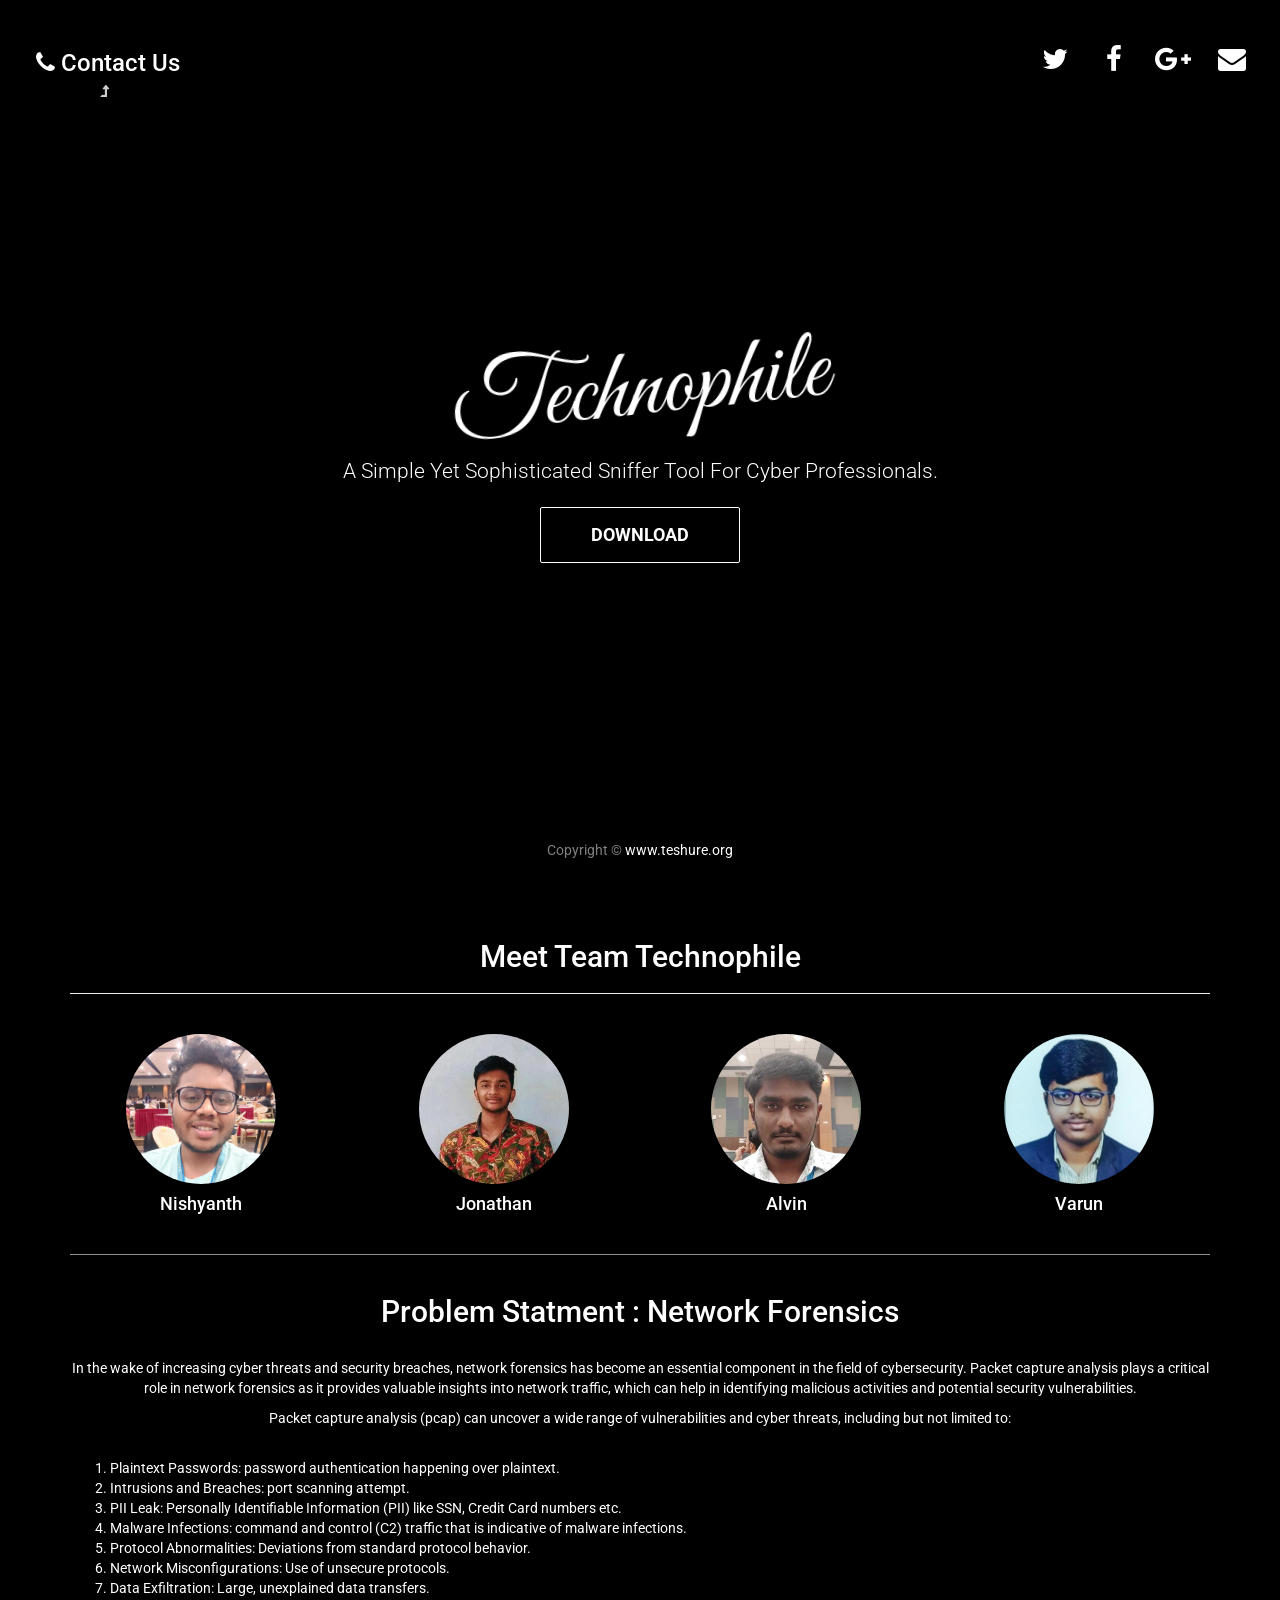
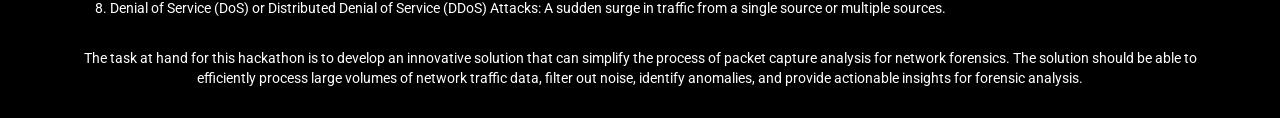
<file: Website_Technophile/index.html>
<!DOCTYPE html>
<html lang="en">
<head>
    <meta charset="utf-8">
    <meta http-equiv="X-UA-Compatible" content="IE=edge">
    <meta name="viewport" content="width=device-width, initial-scale=1">
    <meta name="description" content="">
    <meta name="author" content="">

    <title>JESN</title>

    <!-- Bootstrap core CSS -->
    <!-- Latest compiled and minified CSS -->
    <link rel="stylesheet" href="https://maxcdn.bootstrapcdn.com/bootstrap/3.3.2/css/bootstrap.min.css">

    <!-- Custom styles for this template -->
    <link href="style.css" rel="stylesheet">

    <!-- Custom fonts for this template -->
    <link href='http://fonts.googleapis.com/css?family=Great+Vibes' rel='stylesheet' type='text/css'>
    <link href='http://fonts.googleapis.com/css?family=Roboto:400,300,100,500,700,900' rel='stylesheet' type='text/css'>
    <link href="http://maxcdn.bootstrapcdn.com/font-awesome/4.3.0/css/font-awesome.min.css" rel="stylesheet" type="text/css">

    <!-- HTML5 shim and Respond.js for IE8 support of HTML5 elements and media queries -->
    <!--[if lt IE 9]>
    <script src="https://oss.maxcdn.com/html5shiv/3.7.2/html5shiv.min.js"></script>
    <script src="https://oss.maxcdn.com/respond/1.4.2/respond.min.js"></script>
    <![endif]-->
</head>

<body>

<div class="site-wrapper video-background">
    <!--
    Video from YouTube
    Have Questions? How To:
    https://github.com/pupunzi/jquery.mb.YTPlayer/wiki
    -->
    <a id="bgndVideo" class="player" data-property="{videoURL:'https://www.youtube.com/watch?v=_7YP4GVRvK8', containment:'body', autoPlay:true, mute:true, startAt:1, stopAt: 53, opacity:1, }"></a>

    <div class="overlay"></div>

    <div class="site-wrapper-inner">

            <div class="masthead clearfix">
                <div class="inner">
                    <h3 class="masthead-brand"><i class="fa fa-phone fa-fw"><a href="tel:+917010879544"></i>Contact Us<br><small><i class="fa fa-level-up"></i></small></a></h3>
                    <nav>
                        <ul class="nav masthead-nav">
                            <li><a href="https://twitter.com/jenyelkind"><i class="fa fa-twitter fa-fw"></i></a></li>
                            <li><a href="https://www.facebook.com/jenyelkind"><i class="fa fa-facebook fa-fw"></i></a></li>
                            <li><a href="https://plus.google.com/+JenyElkind/"><i class="fa fa-google-plus fa-fw"></i></a></li>
                            <li><a href="mailto:elkind@elkind.net"><i class="fa fa-envelope fa-fw"></i></a></li>
                        </ul>
                    </nav>
                </div>
            </div>

            <div class="cover-container">
            <div class="inner cover">
                <h1 class="cover-heading">Technophile</h1>
                <p class="lead">A Simple Yet Sophisticated Sniffer Tool For Cyber Professionals.</p>
                <p class="lead"><a href="https://drive.usercontent.google.com/download?id=1cIYt08eSujU9L0mw4O-R9ej8gr7g_KvE&export=download&authuser=2&confirm=t&uuid=6d982e59-1cfe-4300-a75f-fb172dd08132&at=APZUnTVZQcPIsrn-s_9qEAKYWWXV:1708661472738" class="btn btn-lg btn-default">DOWNLOAD</a></p>
            </div>
            
            <div class="mastfoot">
                <div class="inner">
                    <p>Copyright &copy; <a href="/">www.teshure.org</a></p>
                    <!--<p><a href="www.google.com">Terms and Conditions</a></p>-->
                </div>
            </div>

        </div>

    </div>
</div>
<!-- Team Members Section -->
<section id="team-members" class="team-members-section">
    <div class="overlay"></div>
    <div class="container">
        <div class="row">
            <div class="col-lg-12 text-center">
                <br>
                <h2 class="section-heading">Meet Team Technophile</h2>
                <hr class="primary">
                <br>
            </div>
        </div>
        <div class="row team-members-content">
            <!-- Example team member details -->
            <div class="col-sm-12 text-center">
                <img class="img-responsive img-circle mx-auto" href="" src="nish.jpeg" alt="Nishyanth">
                <h4>Nishyanth</h4>
            </div>
            <div class="col-sm-12 text-center">
                <img class="img-responsive img-circle mx-auto" href="" src="jona.jpeg" alt="Jonathan">
                <h4>Jonathan</h4>
            </div>
            <div class="col-sm-12 text-center">
                <img class="img-responsive img-circle mx-auto" href="" src="alvi.jpeg" alt="Alvin">
                <h4>Alvin</h4>
            </div>
            <div class="col-sm-12 text-center">
                <img class="img-responsive img-circle mx-auto" href="" src="varu.jpeg" alt="Varun">
                <h4>Varun</h4>
            </div>
            <!-- Add more team member details here -->
        </div>
        
    </div>
</section>
<div class="container">
    <div class="overlay"></div>
    <hr class="primary">
    <div class="row">
        <div class="col-md-12">
            <h2>Problem Statment : Network Forensics</h2><br>
            <p>In the wake of increasing cyber threats and security breaches, network forensics has become an essential component in the field of cybersecurity. Packet capture analysis plays a critical role in network forensics as it provides valuable insights into network traffic, which can help in identifying malicious activities and potential security vulnerabilities.</p>
            <p>Packet capture analysis (pcap) can uncover a wide range of vulnerabilities and cyber threats, including but not limited to:</p><br>
            <ol id="text">
                <li>Plaintext Passwords: password authentication happening over plaintext.</li>
                <li>Intrusions and Breaches: port scanning attempt.</li>
                <li>PII Leak: Personally Identifiable Information (PII) like SSN, Credit Card numbers etc.</li>
                <li>Malware Infections: command and control (C2) traffic that is indicative of malware infections.</li>
                <li>Protocol Abnormalities: Deviations from standard protocol behavior.</li>
                <li>Network Misconfigurations: Use of unsecure protocols.</li>
                <li>Data Exfiltration: Large, unexplained data transfers.</li>
                <li>Denial of Service (DoS) or Distributed Denial of Service (DDoS) Attacks: A sudden surge in traffic from a single source or multiple sources.</li>
            </ol><br>
            <p>The task at hand for this hackathon is to develop an innovative solution that can simplify the process of packet capture analysis for network forensics. The solution should be able to efficiently process large volumes of network traffic data, filter out noise, identify anomalies, and provide actionable insights for forensic analysis.</p><br>
        </div>
    </div>
</div>




<!-- jQuery -->
<script src="http://ajax.googleapis.com/ajax/libs/jquery/2.1.1/jquery.min.js"></script>
<!-- Bootstrap core JavaScript -->
<script src="https://maxcdn.bootstrapcdn.com/bootstrap/3.3.2/js/bootstrap.min.js"></script>
<!-- Plugins and Custom JavaScript -->
<script src="js/device.min.js"></script>
<script src="js/jquery.mb.YTPlayer.js"></script>
<script src="js/custom.js"></script>
<!--
Google Analitics
Demo Purpose Only
Change UA-XXXXXXX-X to be your site's ID
 -->
<script>
    (function(i,s,o,g,r,a,m){i['GoogleAnalyticsObject']=r;i[r]=i[r]||function(){
        (i[r].q=i[r].q||[]).push(arguments)},i[r].l=1*new Date();a=s.createElement(o),
            m=s.getElementsByTagName(o)[0];a.async=1;a.src=g;m.parentNode.insertBefore(a,m)
    })(window,document,'script','//www.google-analytics.com/analytics.js','ga');

    ga('create', 'UA-1057679-2', 'auto');
    ga('send', 'pageview');
</script>
</body>
</html>

<!-- jQuery -->
<script src="http://ajax.googleapis.com/ajax/libs/jquery/2.1.1/jquery.min.js"></script>

<!-- Bootstrap core JavaScript -->
<script src="https://maxcdn.bootstrapcdn.com/bootstrap/3.3.2/js/bootstrap.min.js"></script>

<!-- Plugins and Custom JavaScript -->
<script src="js/device.min.js"></script>
<script src="js/jquery.mb.YTPlayer.js"></script>
<script src="js/custom.js"></script>

<!--
Google Analitics
Demo Purpose Only
Change UA-XXXXXXX-X to be your site's ID
 -->
<script>
    (function(i,s,o,g,r,a,m){i['GoogleAnalyticsObject']=r;i[r]=i[r]||function(){
        (i[r].q=i[r].q||[]).push(arguments)},i[r].l=1*new Date();a=s.createElement(o),
            m=s.getElementsByTagName(o)[0];a.async=1;a.src=g;m.parentNode.insertBefore(a,m)
    })(window,document,'script','//www.google-analytics.com/analytics.js','ga');

    ga('create', 'UA-1057679-2', 'auto');
    ga('send', 'pageview');
</script>

</body>
</html>
</file>
<file: Website_Technophile/style.css>
/*!
 * forbetterweb.com - Classic Cover – One Page Websites (html, bootstrap)
 */

/* Links */
a,
a:focus,
a:hover {
  color: #fff;
  transition: 0.2s;
  -moz-transition: 0.2s;s
  -webkit-transition: 0.2s;
  -o-transition: 0.2s;
}

a:focus,
a:hover {
  opacity: .7;
  text-decoration: none;
}

/* Custom default button */
.btn-default,
.btn-default:hover,
.btn-default:focus {
  color: #fff;
  text-shadow: none;
  background-color: transparent;
  border: 1px solid #fff;
  border-radius: 2px;
}

/*
 * Base structure
 */

html,
body {
  height: 100%;
  background-color: #000;
}
body {
  font-family: Roboto, sans-serif;
  color: #fff;
  text-align: center;
  text-shadow: 0 1px 3px rgba(0,0,0,.5);
}
.team-members-content {
  display: flex;
  justify-content: center;
  align-items: center;
}

.team-members-content .col-sm-4 {
  margin-bottom: 20px; /* Adjust margin as needed */
}

.team-members-content .col-sm-12 {
  display: block; /* Ensure each section is displayed as a block element */
  margin-bottom: 20px; /* Adjust margin as needed */
}

.team-members-content img {
  display: block; /* Ensure each image is displayed as a block element */
  margin: 0 auto 10px; /* Center the image horizontally and add bottom margin */
  width: 150px; /* Adjust image width as needed */
  height: 150px; /* Adjust image height as needed */
  border-radius: 50%; /* Make the image circular */
}

.team-members-content h4 {
  text-align: center; /* Center the name */
  margin-bottom: 0; /* Remove default bottom margin for h4 */
}


/* Extra markup and styles for table-esque vertical and horizontal centering */
.site-wrapper {
  display: table;
  width: 100%;
  height: 100%;
  min-height: 100%;
}
.site-wrapper-inner {
  position: relative;
  display: table-cell;
  vertical-align: top;
}
.cover-container {
  margin-right: auto;
  margin-left: auto;
}

/* Padding for spacing */
.inner {
  padding: 30px;
}

/*
 * Header
 */

.masthead-nav > li,
.masthead-brand > li {
  display: inline-block;
}
.masthead-nav > li + li,
.masthead-brand > li + li {
  margin-left: 20px;
}
.masthead-nav > li > a,
.masthead-brand > li > a {
  padding-right: 0;
  padding-left: 0;
  font-size: 28px;
  font-weight: bold;
  color: #fff;
}

.masthead-nav > li > a:hover,
.masthead-nav > li > a:focus,
.masthead-brand > li > a:hover,
.masthead-brand > li > a:focus {
  background-color: transparent;
  color:#fff;
}

.masthead a {
  text-decoration: none;
}

@media (min-width: 768px) {
  .masthead-brand {
    float: left;
  }
  .masthead-nav {
    float: right;
  }
}

/* VIDEO BACKGROUND */

.video-background {
  z-index:550;
  text-align:center;
  height:100%;
  min-height:100%;
  position:relative;
  overflow:hidden
}

.video-background .video-background-container {
  width:830px;
  max-width:100%;
  display:inline-block;
  position:absolute;
  top:50%;
  left:50%;
  -webkit-transform:translate(-50%,-50%);
  -moz-transform:translate(-50%,-50%);
  -ms-transform:translate(-50%,-50%);
  -o-transform:translate(-50%,-50%);
  transform:translate(-50%,-50%)
}

.video-background-title {
  font-size:78px;
  color:#fff;
  font-weight:300;
  text-transform:uppercase;
  text-align:center;
  margin-bottom:22px;
  padding-top:20px;
  display:inline-block;
  background-attachment:scroll;
  background-repeat:repeat-x;
  background-position:top center
}

.video-background-default-image {
  background:url(img/cover.jpg);
  background-repeat:no-repeat;
  background-position:center center;
  background-size:cover;
  width:100%;
  height:100%;
  z-index:0;
  backface-visibility:hidden
}

.overlay {
  background: rgba(0, 0, 0, 0.4);
  width:100%;
  height:100%;
  position:absolute;
  top:0;
  left:0;
}

/*
 * Cover
 */

.cover {
  padding: 0 20px;
}
.cover .btn-lg {
  padding: 15px 50px;
  font-weight: bold;
}

.cover-heading {
  font-family: "Great Vibes", serif;
  font-size: 60px;
  transform: rotate(-6deg);
  -ms-transform: rotate(-6deg);
  -moz-transform: rotate(-6deg);
  -webkit-transform: rotate(-6deg);
  -o-transform: rotate(-6deg);
}

small {
    color:#ccc!important;
}

/*
 * Footer
 */

.mastfoot {
  color: #999; /* IE8 proofing */
  color: rgba(255,255,255,.5);
}

@media (min-width: 768px) {
  .masthead {
    position: fixed;
    top: 0;
  }
  .mastfoot {
    position: absolute;
    bottom: 0;
  }
  .site-wrapper-inner {
    vertical-align: middle;
  }
  .masthead,
  .mastfoot,
  .cover-container {
    width: 100%;
  }

  .cover-heading {
    font-size: 100px;
  }
}

@media (min-width: 992px) {
  .mastfoot,
  .cover-container {
    max-width: 800px;
  }
  .masthead {
    max-width: 100%;
     }
}
.team-members-content {
  max-height: 400px; /* Adjust the height as needed */
  overflow-y: auto;
}

.fixed-section {
  position: fixed;
  top: 0;
  left: 0;
  width: 100%;
  z-index: 1000;
  background-color: rgba(255, 255, 255, 0.9);
  padding: 10px 0;
  box-shadow: 0 2px 4px rgba(0, 0, 0, 0.1);
}

.team-members-content {
  max-height: 400px;
  overflow-y: auto;
}

#text{
  text-align: left;
}
/* Add your additional CSS styles here */
</file>
